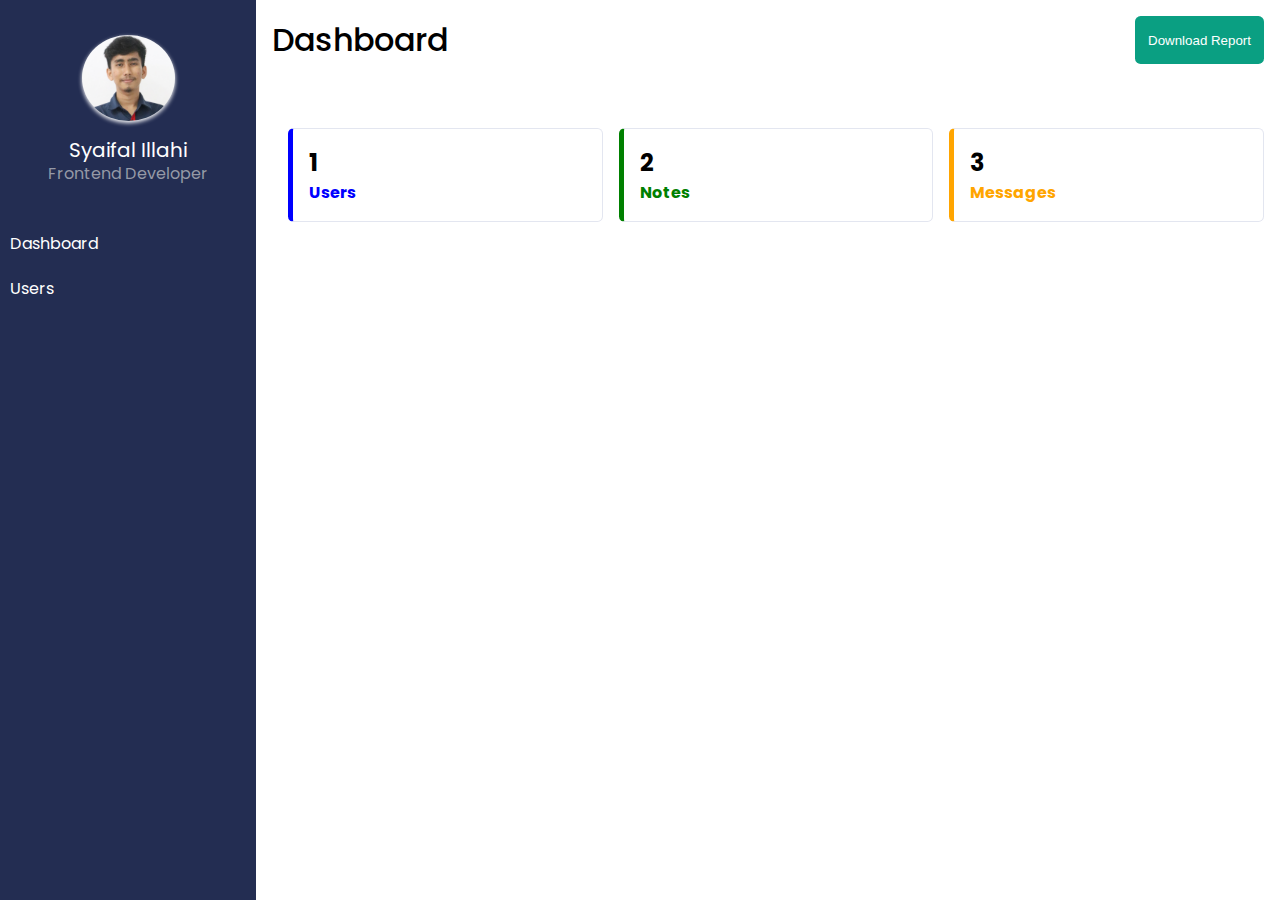
<file: index.html>
<!DOCTYPE html>
<html lang="en">

<head>
    <meta charset="UTF-8">
    <meta http-equiv="X-UA-Compatible" content="IE=edge">
    <meta name="viewport" content="width=device-width, initial-scale=1.0">
    <title>Document</title>
    <link rel="stylesheet" href="style.css">
    <link rel="preconnect" href="https://fonts.gstatic.com">
    <link href="https://fonts.googleapis.com/css2?family=Poppins:wght@300;400;500&display=swap" rel="stylesheet">

</head>

<body>
    <div class="wrapper">
        <!-- @Sidebar -->
        <div class="sidebar">
            <div class="top-menu">
                <img src="img/fal.jpg" alt="">
                <div class="text-name">
                    <h4>Syaifal Illahi</h4>
                    <p>Frontend Developer</p>
                </div>
            </div>
            <ul class="menu">
                <li><a href="index.html">Dashboard</a></li>
                <li><a href="user.html">Users</a></li>
            </ul>
        </div>
        <!-- @Content -->
        <div class="content">
            <div class="top-content">
                <div class="container">
                    <div class="row justify-content-between">
                        <h3>Dashboard</h3>
                        <button type="submit" class="btn btn-sm btn-green">Download Report</button>
                    </div>
                </div>
            </div>
            <div class="main-content">
                <div class="row">
                    <div class="col-4">
                        <div class="card card-primary p-4">
                            <h2>1</h2>
                            <h4><a href="">Users</a></h4>
                        </div>
                    </div>
                    <div class="col-4">
                        <div class="card card-success p-4">
                            <h2>2</h2>
                            <h4><a href="">Notes</a></h4>
                        </div>
                    </div>
                    <div class="col-4">
                        <div class="card card-warning p-4">
                            <h2>3</h2>
                            <h4><a href="">Messages</a></h4>
                        </div>
                    </div>
                </div>
            </div>
        </div>

    </div>
</body>

</html>
</file>
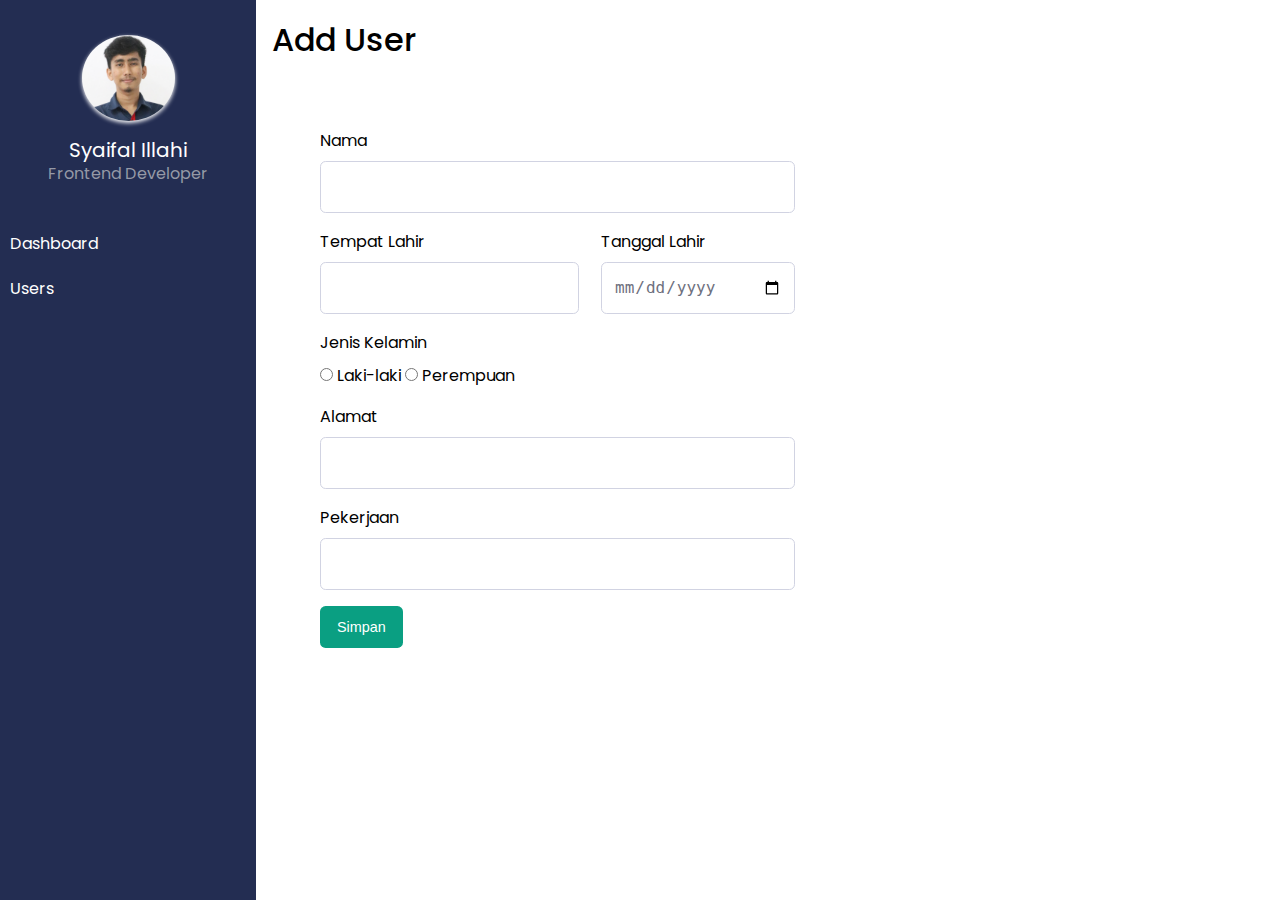
<file: adduser.html>
<!DOCTYPE html>
  <html lang="en">

  <head>
      <meta charset="UTF-8">
      <meta http-equiv="X-UA-Compatible" content="IE=edge">
      <meta name="viewport" content="width=device-width, initial-scale=1.0">
      <title>Add User</title>
      <link rel="stylesheet" href="style.css">
      <link rel="preconnect" href="https://fonts.gstatic.com">
      <link href="https://fonts.googleapis.com/css2?family=Poppins:wght@300;400;500&display=swap" rel="stylesheet">

  </head>

  <body>
      <div class="wrapper">
          <div class="sidebar">
              <div class="top-menu">
                  <img src="img/fal.jpg" alt="">
                  <div class="text-name">
                      <h4>Syaifal Illahi</h4>
                      <p>Frontend Developer</p>
                  </div>
              </div>
              <ul class="menu">
                  <li><a href="index.html">Dashboard</a></li>
                  <li><a href="user.html">Users</a></li>
              </ul>
          </div>
          <div class="content">
              <div class="top-content">
                  <div class="container">
                      <div class="row justify-content-between">
                          <h3>Add User</h3>
                      </div>
                  </div>
              </div>
              <div class="main-content">
                  <div class="row">
                      <form action="" class="form">
                          <div class="form-group">
                              <label for="">Nama</label>
                              <input type="text" class="form-control">
                          </div>
                          <div class="form-inline">
                              <div class="form-group">
                                  <label for="">Tempat Lahir</label>
                                  <input type="text" class="form-control">
                              </div>
                              <div class="form-group">
                                  <label for="">Tanggal Lahir</label>
                                  <input type="date" class="form-control">
                              </div>
                          </div>
                          <div class="form-group">
                              <label for="">Jenis Kelamin</label>
                              <br>
                              <input type="radio" name="jk" value="L"> Laki-laki
                              <input type="radio" name="jk" value="P"> Perempuan
                          </div>
                          <div class="form-group">
                              <label for="">Alamat</label>
                              <input type="text" class="form-control">
                          </div>
                          <div class="form-group">
                              <label for="">Pekerjaan</label>
                              <input type="text" class="form-control">
                          </div>
                          <div class="form-group">
                              <button type="button" class="btn btn-green">Simpan</button>
                          </div>
                      </form>
                  </div>
              </div>
          </div>
      </div>
  </body>

  </html>
</file>
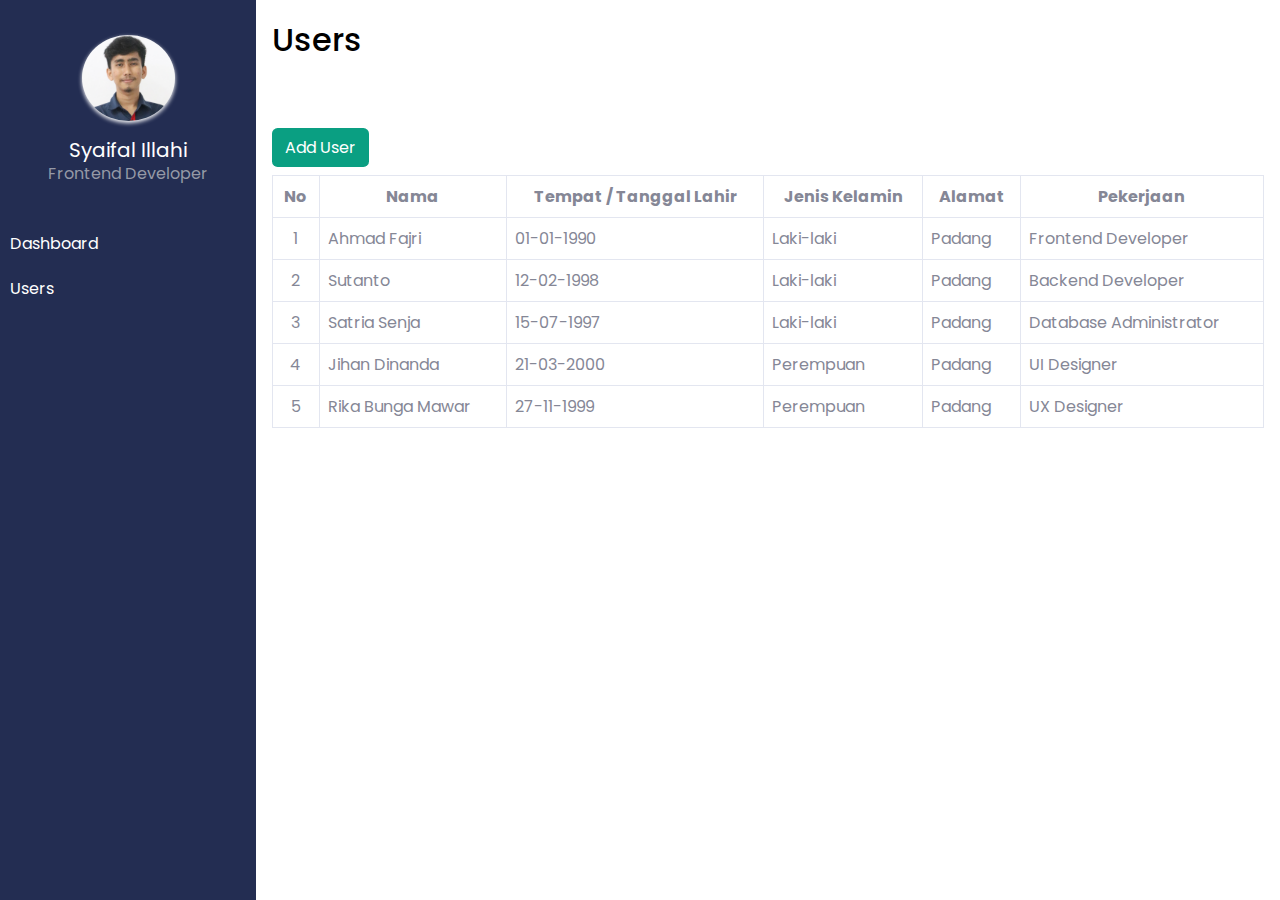
<file: user.html>
<!DOCTYPE html>
<html lang="en">

<head>
    <meta charset="UTF-8">
    <meta http-equiv="X-UA-Compatible" content="IE=edge">
    <meta name="viewport" content="width=device-width, initial-scale=1.0">
    <title>User</title>
    <link rel="stylesheet" href="style.css">
    <link rel="preconnect" href="https://fonts.gstatic.com">
    <link href="https://fonts.googleapis.com/css2?family=Poppins:wght@300;400;500&display=swap" rel="stylesheet">

</head>

<body>
    <div class="wrapper">
        <!-- @Sidebar -->
        <div class="sidebar">
            <div class="top-menu">
                <img src="img/fal.jpg" alt="">
                <div class="text-name">
                    <h4>Syaifal Illahi</h4>
                    <p>Frontend Developer</p>
                </div>
            </div>
            <ul class="menu">
                <li><a href="index.html">Dashboard</a></li>
                <li><a href="user.html">Users</a></li>
            </ul>
        </div>
        <!-- @Content -->
        <div class="content">
            <div class="top-content">
                <div class="container">
                    <div class="row justify-content-between">
                        <h3>Users</h3>
                    </div>
                </div>
            </div>
            <div class="main-content">
                <div class="row">
                    <a href="adduser.html" class="btn btn-green">Add User</a>
                    <table class="table m-2">
                        <tr>
                            <th>No</th>
                            <th>Nama</th>
                            <th>Tempat / Tanggal Lahir</th>
                            <th>Jenis Kelamin</th>
                            <th>Alamat</th>
                            <th>Pekerjaan</th>
                        </tr>
                        <tr>
                            <td>1</td>
                            <td>Ahmad Fajri</td>
                            <td>01-01-1990</td>
                            <td>Laki-laki</td>
                            <td>Padang</td>
                            <td>Frontend Developer</td>
                        </tr>
                        <tr>
                            <td>2</td>
                            <td>Sutanto</td>
                            <td>12-02-1998</td>
                            <td>Laki-laki</td>
                            <td>Padang</td>
                            <td>Backend Developer</td>
                        </tr>
                        <tr>
                            <td>3</td>
                            <td>Satria Senja</td>
                            <td>15-07-1997</td>
                            <td>Laki-laki</td>
                            <td>Padang</td>
                            <td>Database Administrator</td>
                        </tr>
                        <tr>
                            <td>4</td>
                            <td>Jihan Dinanda</td>
                            <td>21-03-2000</td>
                            <td>Perempuan</td>
                            <td>Padang</td>
                            <td>UI Designer</td>
                        </tr>
                        <tr>
                            <td>5</td>
                            <td>Rika Bunga Mawar</td>
                            <td>27-11-1999</td>
                            <td>Perempuan</td>
                            <td>Padang</td>
                            <td>UX Designer</td>
                        </tr>
                    </table>
                </div>
            </div>
        </div>

    </div>
</body>

</html>
</file>
<file: style.css>
* {
  margin: 0;
  padding: 0;
  /* border: 1px solid black; */
}

body {
  font-family: "Poppins", sans-serif;
}

.wrapper {
  display: grid;
  grid-template-columns: 1fr 4fr;
}

/* #Sidebar */
.sidebar {
  background-color: #232d52;
  height: 100vh;
}

.top-menu {
  padding: 35px;
  text-align: center;
}

.top-menu img {
  width: 50%;
  border-radius: 50%;
  filter: drop-shadow(0 2px 2px white);
}

.text-name {
  margin-top: 10px;
  line-height: 1.5rem;
}

.text-name h4 {
  color: #fff;
  font-size: 20px;
  font-weight: 400;
}

.text-name p {
  color: #9599a6;
  font-size: 16px;
}

.menu {
  list-style: none;
}

ul li {
  cursor: pointer;
  padding: 10px;
}

ul li:hover > a {
  text-decoration: none;
  color: #83d887;
}

ul li a {
  text-decoration: none;
  color: white;
}

/* #Content */
.content {
  padding: 16px;
  background-color: white;
}

.content .top-content h3 {
  font-size: 32px;
  font-weight: 500;
}

.row {
  display: flex;
  flex-wrap: wrap;
}

.justify-content-between {
  justify-content: space-between;
}

.btn {
  display: inline-block;
  vertical-align: middle;
  text-align: center;
  cursor: pointer;
  background-color: transparent;
  border: 1px solid transparent;
  padding: 0.375rem 0.75rem;
  color: #fff;
  border-radius: 0.35rem;
}

.btn-green {
  background-color: #0a9f82;
  outline: none;
}

.btn-green:hover {
  background-color: #0b725d;
}

.main-content {
  margin-top: 4rem;
}

.main-content a {
  text-decoration: none;
}

.col-4 {
  flex: 0 0 33.33333%;
  max-width: 33.33333%;
}

.card {
  position: relative;
  display: flex;
  flex-direction: column;
  min-width: 0;
  word-wrap: break-word;
  background-color: #fff;
  border: 1px solid #e3e6f0;
  border-radius: 0.35rem;
  padding: 1rem;
  margin-left: 1rem;
}

.card-primary {
  border-left: 5px solid blue;
}

.card-primary a {
  text-decoration: none;
  color: blue;
}

.card-success {
  border-left: 5px solid green;
}

.card-success a {
  text-decoration: none;
  color: green;
}

.card-warning {
  border-left: 5px solid orange;
}

.card-warning a {
  text-decoration: none;
  color: orange;
}

/* #Table */
table {
  border-collapse: collapse;
}

.table {
  width: 100%;
  margin-bottom: 1rem;
  color: #858796;
}

.table th,
td {
  padding: 0.5rem;
  vertical-align: middle;
  border: 1px solid #e3e6f0;
}

.table tr th:nth-child(1),
.table tr td:nth-child(1) {
  text-align: center;
}

.m-1 {
  margin-top: 0.25rem;
}

.m-2 {
  margin-top: 0.5rem;
}

.form-group {
  margin-bottom: 1rem;
  margin-left: 3rem;
}

label {
  display: inline-block;
  margin-bottom: 0.5rem;
}

.form-control {
  display: block;
  width: 100%;
  height: calc(1.5em + 0.75rem + 2px);
  padding: 0.375rem 0.75rem;
  font-size: 1rem;
  line-height: 1.5;
  color: #6e707e;
  background-color: #fff;
  background-clip: padding-box;
  border: 1px solid #d1d3e2;
  border-radius: 0.35rem;
  transition: border-color 0.15s ease-in-out, box-shadow 0.15s ease-in-out;
}

.form-inline {
  display: flex;
}

.form button {
  font-size: .90rem;
  cursor: pointer;
  padding: .75rem 1rem;
}
</file>
